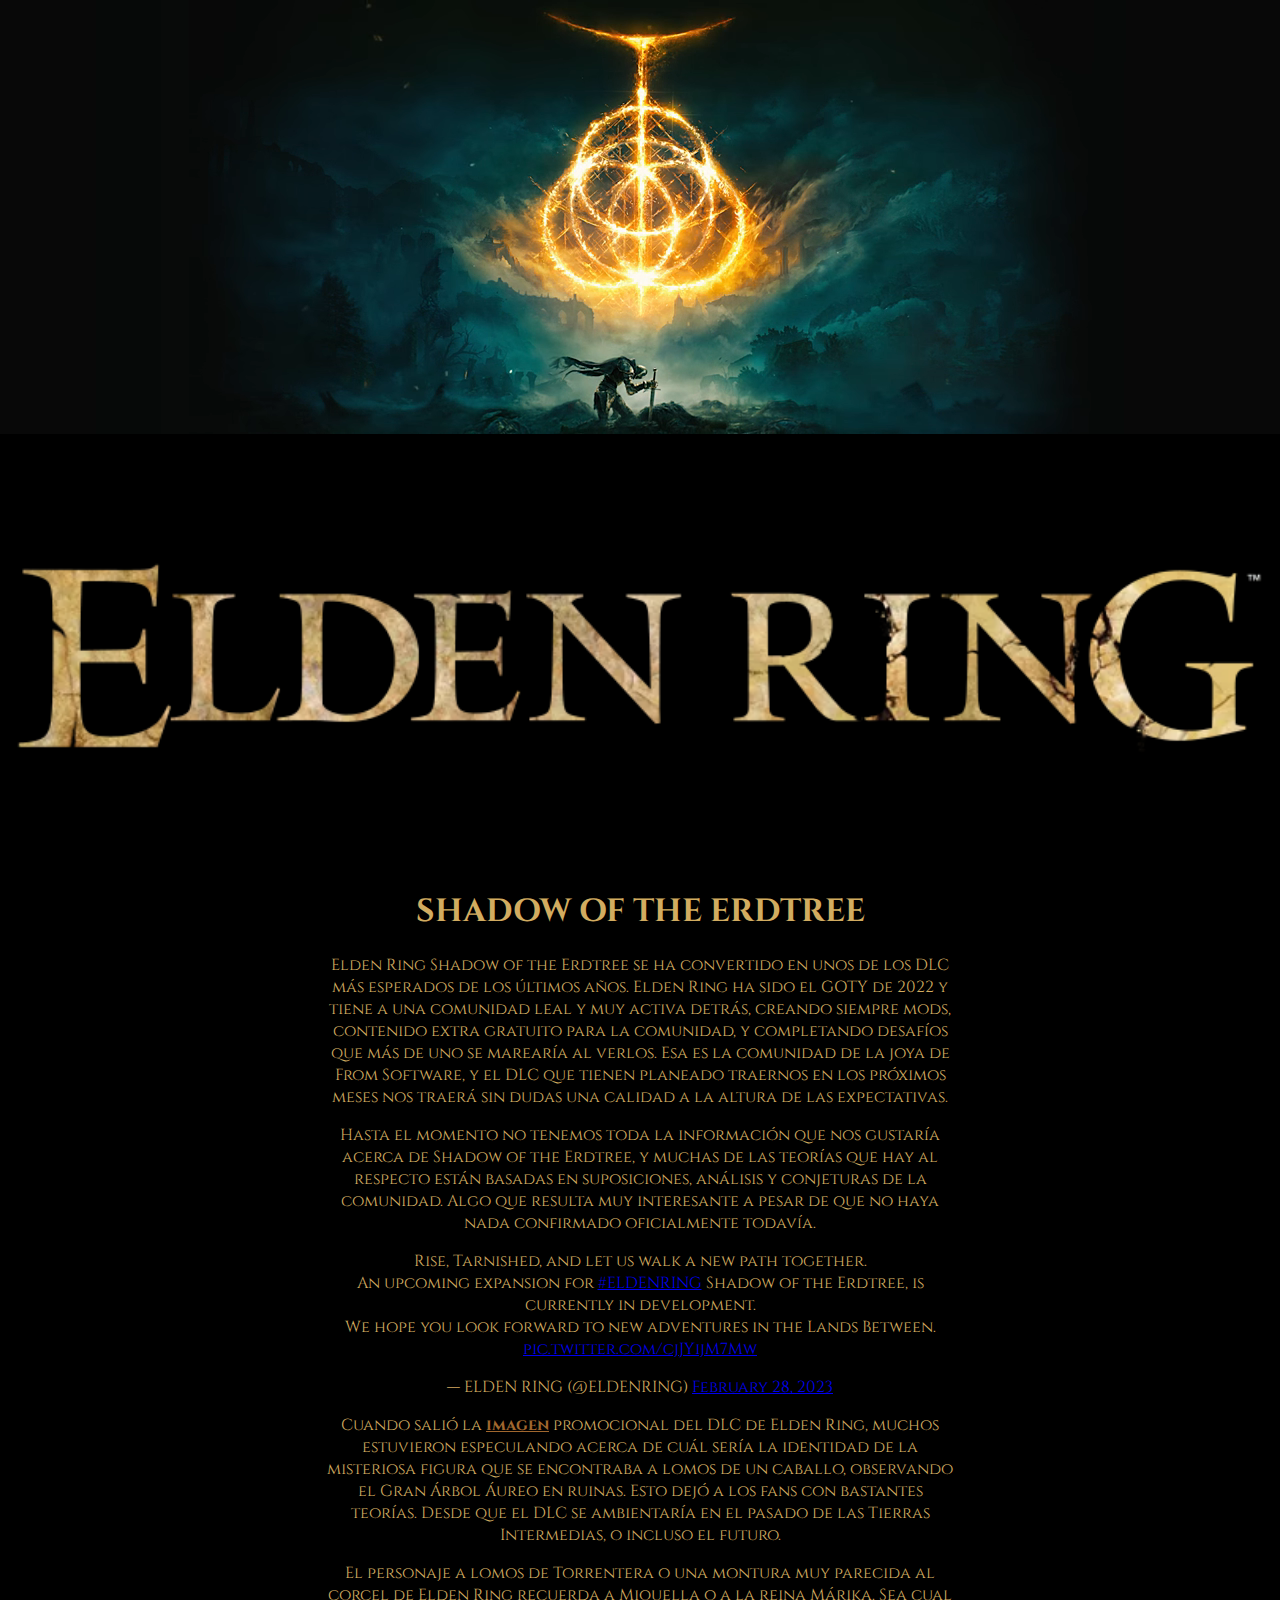
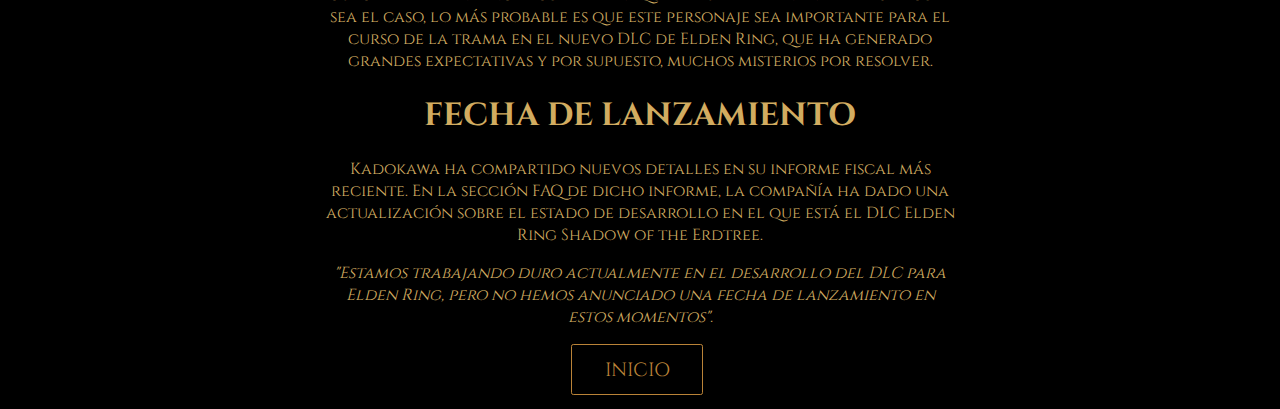
<file: pagina_web/erdtree.html>
<!DOCTYPE html>
<html lang="en">
<head>
    <meta charset="UTF-8">
    <meta name="viewport" content="width=device-width, initial-scale=1.0">
    <link rel="stylesheet" href="styles.css">
    <link rel="preconnect" href="https://fonts.googleapis.com">
    <link rel="preconnect" href="https://fonts.gstatic.com" crossorigin>
    <link href="https://fonts.googleapis.com/css2?family=Cinzel&display=swap" rel="stylesheet">
    <title>Shadow of the Erdtree</title>
</head>
<body>
    <div>
        <video autoplay loop muted playsinline id="banner">
          <source src="multimedia/banner.webm" type="video/webm">
        </video>
    </div>
    <div id="container">
    <center><img src="multimedia/elden_ring.webp" id="titulo"></center>
        <div class="erdtree">
            <center><h1>SHADOW OF THE ERDTREE</h1>
            <p>Elden Ring Shadow of the Erdtree se ha convertido en unos de los DLC más esperados de los últimos años. Elden Ring ha sido el GOTY de 2022 y tiene a una comunidad leal y muy activa detrás, creando siempre mods, contenido extra gratuito para la comunidad, y completando desafíos que más de uno se marearía al verlos. Esa es la comunidad de la joya de From Software, y el DLC que tienen planeado traernos en los próximos meses nos traerá sin dudas una calidad a la altura de las expectativas.</p>
            <p>Hasta el momento no tenemos toda la información que nos gustaría acerca de Shadow of the Erdtree, y muchas de las teorías que hay al respecto están basadas en suposiciones, análisis y conjeturas de la comunidad. Algo que resulta muy interesante a pesar de que no haya nada confirmado oficialmente todavía.</p>
            <blockquote class="twitter-tweet"><p lang="en" dir="ltr">Rise, Tarnished, and let us walk a new path together.<br>An upcoming expansion for <a href="https://twitter.com/hashtag/ELDENRING?src=hash&amp;ref_src=twsrc%5Etfw">#ELDENRING</a> Shadow of the Erdtree, is currently in development.<br>We hope you look forward to new adventures in the Lands Between. <a href="https://t.co/cjJYijM7Mw">pic.twitter.com/cjJYijM7Mw</a></p>&mdash; ELDEN RING (@ELDENRING) <a href="https://twitter.com/ELDENRING/status/1630478058103734274?ref_src=twsrc%5Etfw">February 28, 2023</a></blockquote> <script async src="https://platform.twitter.com/widgets.js" charset="utf-8"></script>
            <p id="link">Cuando salió la <a href="multimedia/shadow_of_the_erdtree.gif" target="_blank"><b>imagen</b></a> promocional del DLC de Elden Ring, muchos estuvieron especulando acerca de cuál sería la identidad de la misteriosa figura que se encontraba a lomos de un caballo, observando el Gran Árbol Áureo en ruinas. Esto dejó a los fans con bastantes teorías. Desde que el DLC se ambientaría en el pasado de las Tierras Intermedias, o incluso el futuro.</p>
            <p>El personaje a lomos de Torrentera o una montura muy parecida al corcel de Elden Ring recuerda a Miquella o a la reina Márika. Sea cual sea el caso, lo más probable es que este personaje sea importante para el curso de la trama en el nuevo DLC de Elden Ring, que ha generado grandes expectativas y por supuesto, muchos misterios por resolver.</p>
            <h1>FECHA DE LANZAMIENTO</h1>
            <p>Kadokawa ha compartido nuevos detalles en su informe fiscal más reciente. En la sección FAQ de dicho informe, la compañía ha dado una actualización sobre el estado de desarrollo en el que está el DLC Elden Ring Shadow of the Erdtree.</p>
            <p><i>"Estamos trabajando duro actualmente en el desarrollo del DLC para Elden Ring, pero no hemos anunciado una fecha de lanzamiento en estos momentos".</i></p>
            <a href="index.html" class="bn1">INICIO</a>
        </div></center>
    </div>
    
</body>
</html>
</file>
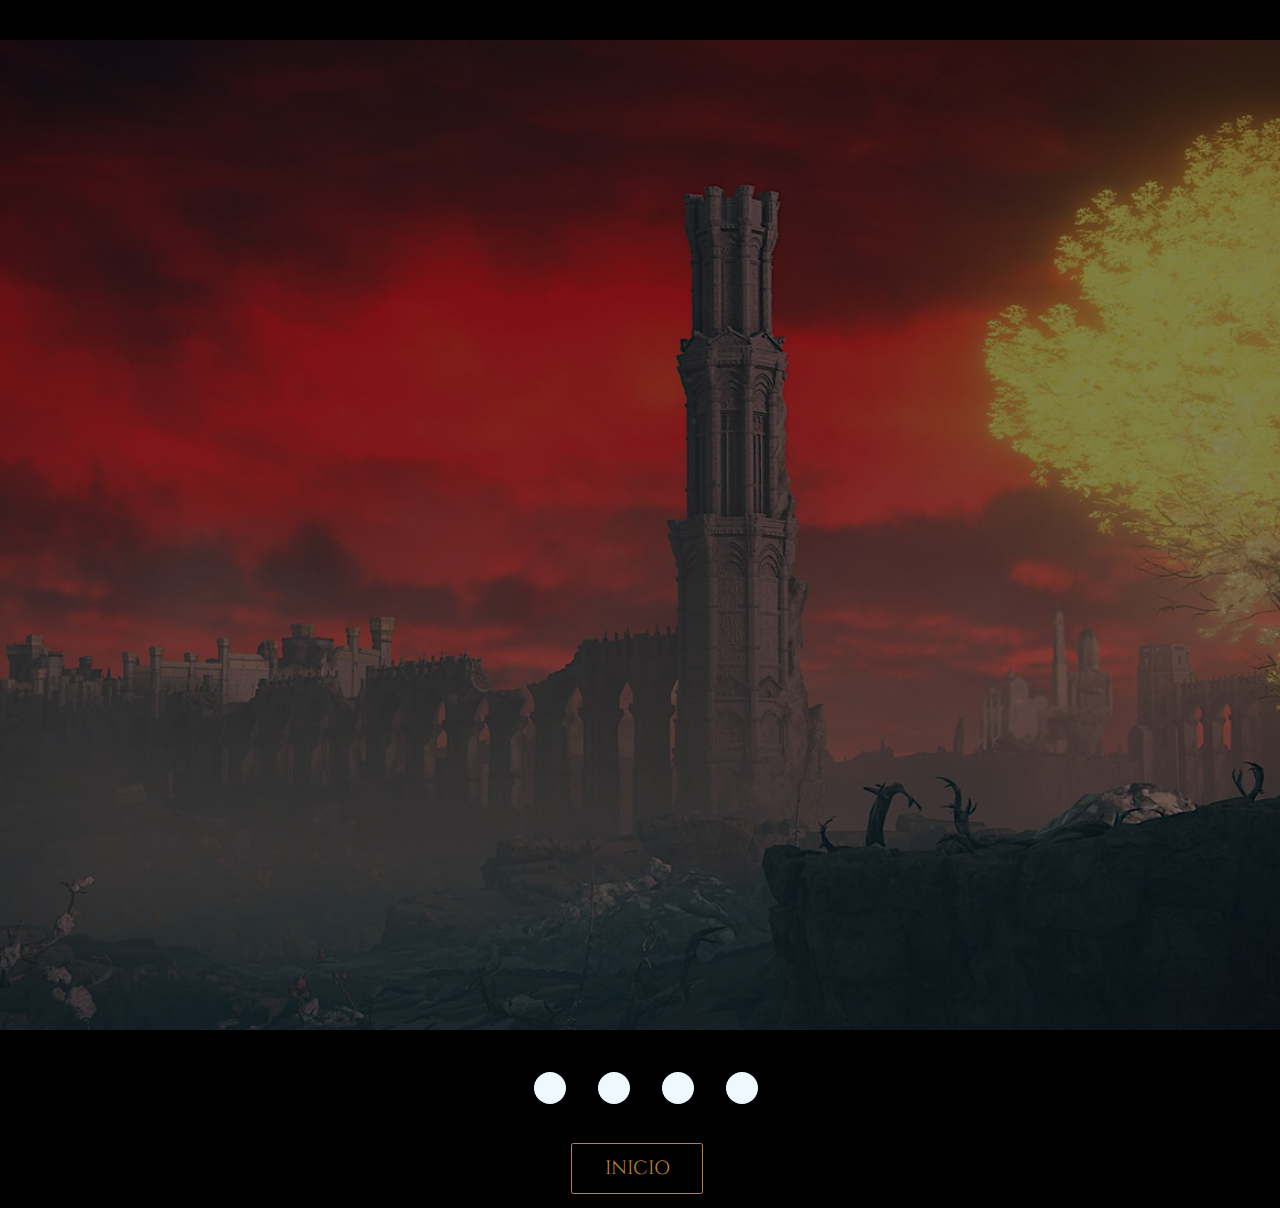
<file: pagina_web/lands_between.html>
<!DOCTYPE html>
<html lang="en" id="body">
<head>
    <meta charset="UTF-8">
    <meta name="viewport" content="width=device-width, initial-scale=1.0">
    <link rel="stylesheet" href="styles.css">
    <link rel="preconnect" href="https://fonts.googleapis.com">
    <link rel="preconnect" href="https://fonts.gstatic.com" crossorigin>
    <link href="https://fonts.googleapis.com/css2?family=Cinzel&display=swap" rel="stylesheet">
    <script defer src="script.js"></script>
    <title>Las Tierras Intermedias</title>
</head>
<body>
    <div class="carrousel">
        <div class="grande">
            <a href="https://eldenring.fandom.com/es/wiki/Caelid" target="_blank"><img src="multimedia/caelid.jpg" class="img"></a>
            <a href="https://eldenring.fandom.com/es/wiki/Academia_de_Raya_Lucaria" target="_blank"><img src="multimedia/raya_lucaria.webp" class="img"></a>
            <a href="https://eldenring.fandom.com/es/wiki/Nokron,_Ciudad_Eterna" target="_blank"><img src="multimedia/nokron.webp" class="img"></a>
            <a href="https://eldenring.fandom.com/es/wiki/Farum_Azula,_la_ciudad_en_ruinas"><img src="multimedia/farum.webp" class="img"></a>
        </div>
            <ul class="puntos">
                <li class="punto"></li>
                <li class="punto"></li>
                <li class="punto"></li>
                <li class="punto"></li>
            </ul>
        </div>
    </div>
    <center><a href="index.html" class="bn1">INICIO</a></center>
</body>
</html>
</file>
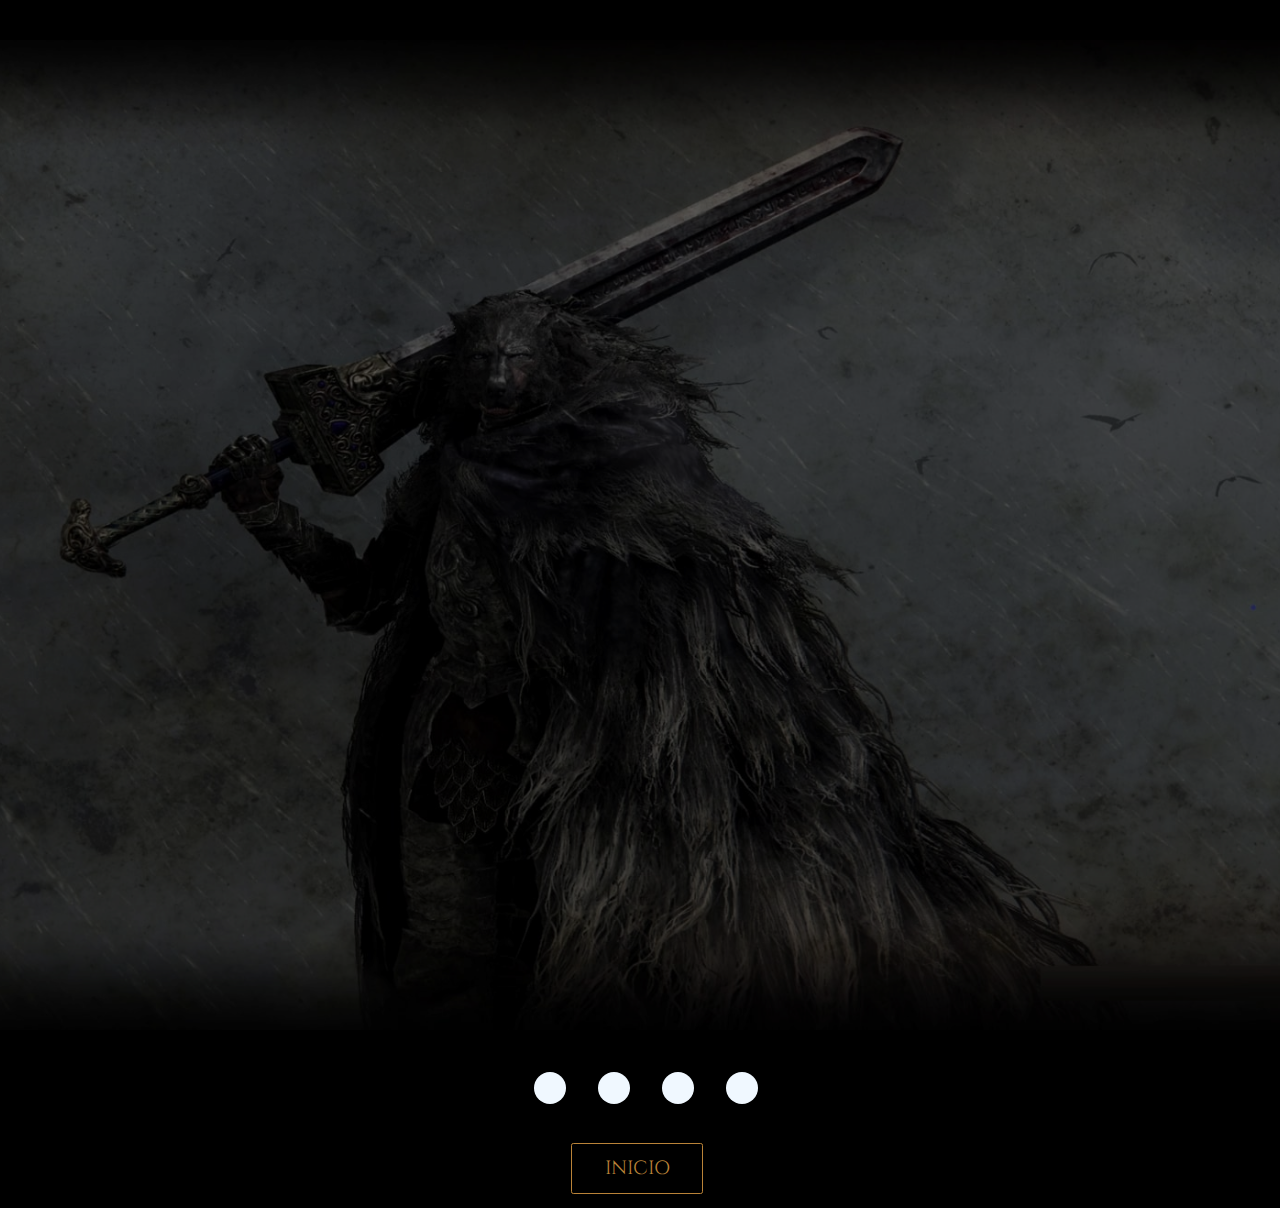
<file: pagina_web/personajes.html>
<!DOCTYPE html>
<html lang="en" id="body">
<head>
    <meta charset="UTF-8">
    <meta name="viewport" content="width=device-width, initial-scale=1.0">
    <link rel="stylesheet" href="styles.css">
    <link rel="preconnect" href="https://fonts.googleapis.com">
    <link rel="preconnect" href="https://fonts.gstatic.com" crossorigin>
    <link href="https://fonts.googleapis.com/css2?family=Cinzel&display=swap" rel="stylesheet">
    <script defer src="script.js"></script>
    <title>Personajes</title>
</head>
<body>
    <div class="carrousel">
        <div class="grande">
            <a href="https://eldenring.fandom.com/es/wiki/Blaidd,_el_Semilobo" target="_blank"><img src="multimedia/blaidd.jpg" class="img"></a>
            <a href="https://eldenring.fandom.com/es/wiki/Melina" target="_blank"><img src="multimedia/melinawebp.webp" class="img"></a>
            <a href="https://eldenring.fandom.com/es/wiki/Ranni,_la_Bruja" target="_blank"><img src="multimedia/rani.webp" class="img"></a>
            <a href="https://eldenring.fandom.com/es/wiki/Malenia,_la_Espada_de_Miquella" target="_blank"><img src="multimedia/malenia.jpeg" class="img"></a>
        </div>
            <ul class="puntos">
                <li class="punto"></li>
                <li class="punto"></li>
                <li class="punto"></li>
                <li class="punto"></li>
            </ul>
        </div>
    </div>
    <center><a href="index.html" class="bn1">INICIO</a></center>
</body>
</html>
</file>
<file: pagina_web/styles.css>
#banner {
  position: fixed;
  top: 0;
  left: 0;
  width: 100%;
}
#banner-size {
  width: auto;
}

#spoti {
  margin-bottom: 10%;
}
#titulo {
  width: 100%;
}
body {
  background-color: black;
}
#body {
  display: flex;
  justify-content: center;
  align-items: center;
}

p {
  color: #d2ac60;
  width: 50%;
  font-family: "Cinzel", serif;
}

section {
  display: flex;
  width: 100%;
  margin-top: 200px;
  position: relative;
}
section img {
  width: 0px;
  flex-grow: 1;
  object-fit: cover;
  opacity: 0.3;
  transition: 0.5s ease;
  border-radius: 30px;
}

section img:hover {
  opacity: 0.9;
}
#container {
  position: relative;
  z-index: 1000;
  background-color: #000000;
  margin-top: 35%;
  height: 100%;
  width: 100%;
}
.image-container {
  position: relative;
  margin: 0 5px;
  border-radius: 30px;
  overflow: hidden;
}

.image-container img {
  width: 1000px;
  height: 1000px;
  transition: opacity 0.5s ease;
}

.image-container .image-link {
  position: absolute;
  color: #d2ac60;
  top: 500px;
  transform: translateX(-50%);
  border-radius: 5px;
  opacity: 0;
  font-family: "Cinzel", serif;
  transition: opacity 0.5s ease;
}

.image-container:hover .image-link {
  top: 500px;
  opacity: 1;
  color: #d2ac60;
  font-family: "Cinzel", serif;
  background-color: rgba(0, 0, 0, 0.7);
}
#trailer {
  margin-top: 10%;
  margin-bottom: 10%;
}
footer {
  background-color: #d2ac60;
  height: 400px;
  position: relative;
}
.formulario {
  display: grid;
  background-color: black;
  border: 2px solid black;
  padding: 0 100px;
  border-radius: 10px;
  font-family: "Cinzel", serif;
  color: #d2ac60;
  position: absolute;
  width: 500px;
  height: 300px;
  left: 50%;
  transform: translateX(-50%);
  top: 15%;
}
.formulario-campos {
  position: relative;
  left: 15%;
  bottom: 30%;
}
#suscribete {
  text-align: center;
  font-family: "Cinzel", serif;
  color: #d2ac60;
}
.bn32 {
  border-color: #d2ac60;
  padding: 0.6em 2.3em;
  cursor: pointer;
  font-size: 1em;
  color: #d2ac60;
  background-image: linear-gradient(45deg, transparent 50%, #000000 50%);
  background-position: 25%;
  background-size: 400%;
  -webkit-transition: background 500ms ease-in-out, color 500ms ease-in-out;
  transition: background 500ms ease-in-out, color 500ms ease-in-out;
  display: grid;
  place-items: center;
  position: absolute;
  left: 40%;
}

.bn32:hover {
  color: #ffffff;
  background-position: 100%;
}
.carrousel {
  width: 100%;
  max-width: 110em;
  max-height: 90em;
  padding: 2em;
  overflow: hidden;
}
.carrousel .grande {
  width: 400%;
  display: flex;
  transition: all 0.5s ease;
  transform: translateX(0%);
  -webkit-transform: translateX(0%);
  -moz-transform: translateX(0%);
  -ms-transform: translateX(0%);
  -o-transform: translateX(0%);
}
.carrousel .grande a {
  display: inline-block;
}
.carrousel .grande a img {
  width: 110em;
  filter: opacity(0.5);
  -webkit-filter: opacity(0.5);
}
.carrousel .grande a img:hover {
  filter: opacity(1);
  -webkit-filter: opacity(1);
}
.carrousel .img {
  width: calc(100% / 4);
}
.carrousel .puntos {
  width: 100%;
  padding: 0.4em;
  margin: 1em 0 0;
  display: flex;
  flex-flow: row nowrap;
  justify-content: center;
  align-items: center;
}
.carrousel .punto {
  width: 2em;
  height: 2em;
  margin: 1em 1em 0;
  border-radius: 50%;
  background-color: aliceblue;
  -webkit-border-radius: 50%;
  -moz-border-radius: 50%;
  -ms-border-radius: 50%;
  -o-border-radius: 50%;
}
.punto:hover {
  background-color: gray;
}
.carrousel .punto.activo {
  background-color: #d2ac60;
}
.punto.activo:hover {
  background-color: #ba8338;
}
.erdtree {
  font-family: "Cinzel", serif;
  color: #d2ac60;
  text-align: center;
}
#link a {
  color: #a0672e;
}
#link a:visited {
  color: #a0672e;
}
#link a:hover {
  color: #804d28;
}
.bn1 {
  display: inline-block;
  padding: 0.6em 1.7em;
  border: 0.1em solid #ba8338;
  margin: 0 0.3em 0.3em 0;
  border-radius: 0.12em;
  box-sizing: border-box;
  text-decoration: none;
  font-family: "Cinzel", serif;
  font-size: larger;
  font-weight: 300;
  color: #ba8338;
  text-align: center;
  transition: all 0.2s;
}
.bn1:hover {
  color: #000000;
  background-color: #ba8338;
}
</file>
